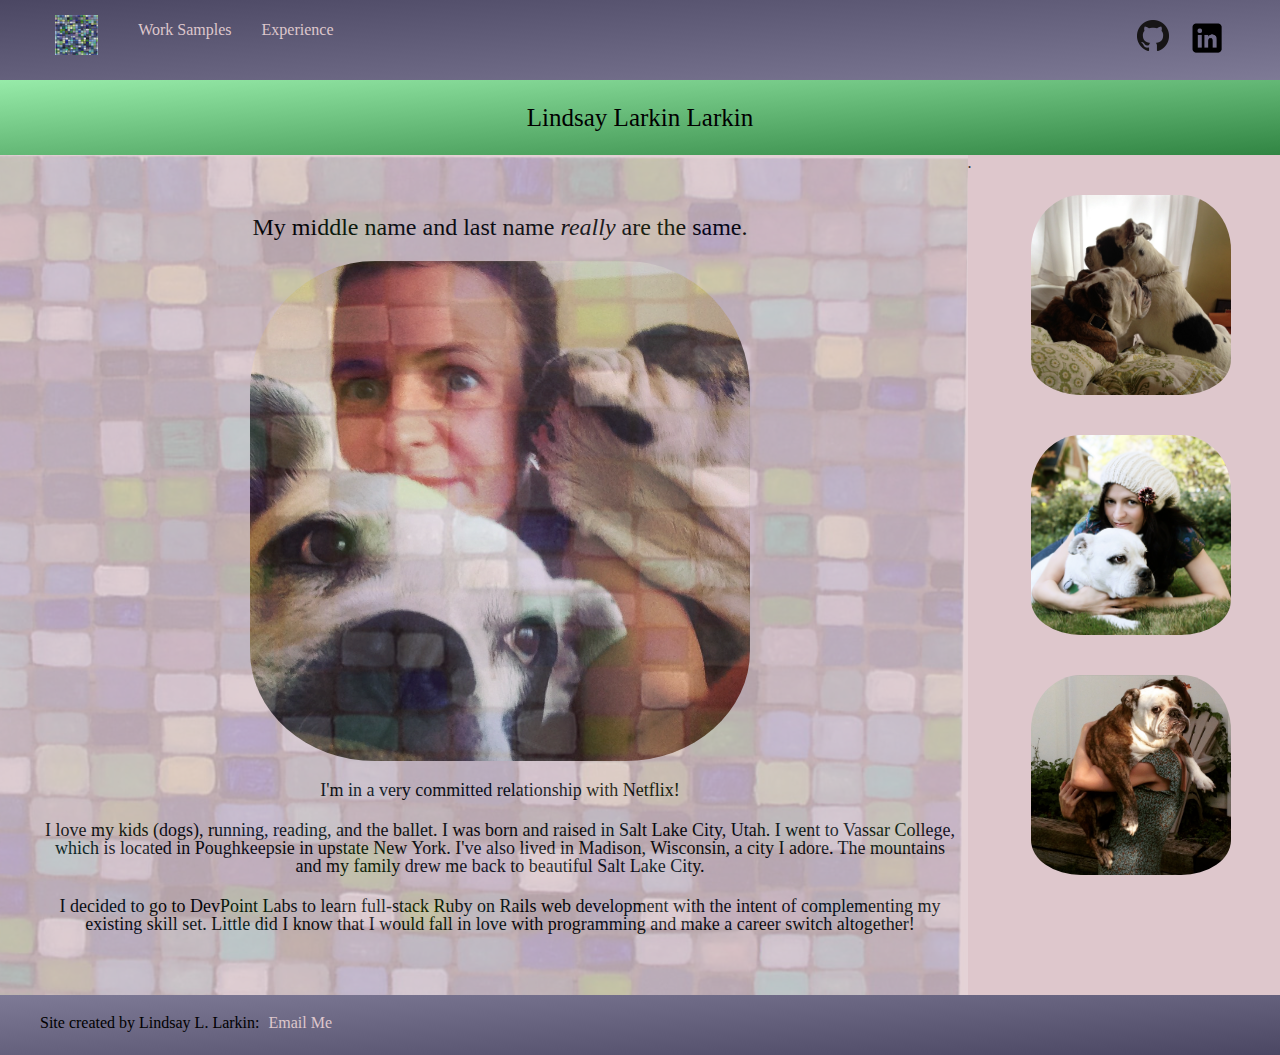
<file: index.html>
<!DOCTYPE html>
<html lang="en">
  <head>
    <meta charset="utf-8">
    <meta http-equiv="X-UA-Compatible" content="IE=edge">
    <meta name="viewport" content="width=device-width, initial-scale=1">

    <title>Lindsay Larkin Larkin</title>

    <link rel="stylesheet" href="bootstrap-3.3.7-dist/css/bootstrap.min.css">
    <link rel="stylesheet" href="assets/stylesheets/main.css">
  </head>
  <body>
    <nav class="navbar navbar-default">
      <div class="container-fluid">
        <div class="navbar-header">
          <button type="button" class="navbar-toggle" data-toggle="collapse" data-target="#myNavbar">
            <span class="icon-bar"></span>
            <span class="icon-bar"></span>
            <span class="icon-bar"></span>
          </button>
          <a class="navbar-brand" href="index.html">
            <img id="logo-image" src="assets/images/logo.jpg" alt="Lindsay's logo">
          </a>
        </div>
        <div class="collapse navbar-collapse" id="myNavbar">
          <ul class="nav navbar-nav">
            <li><a href="worksamples.html">Work Samples</a></li>
            <li id="experience-link"><a href="experience.html">Experience</a></li>
          </ul>
          <ul class="nav navbar-nav navbar-right">
            <li><a href="https://github.com/lilarkin" target="_blank">
                  <img id="github" src="assets/images/github.png" alt="Lindsay's GitHub" />
                </a>
            </li>
            <li>
              <a href="https://www.linkedin.com/in/lindsaylarkin/" target="_blank">
                <img id="linkedin" src="assets/images/linkedin.png" alt="Lindsay's LinkedIn" />
              </a>
            </li>
          </ul>
        </div>
      </div>
    </nav>
    <section class="green-background section-header row">
      <a id="LLL" href="index.html">
        <h2 class="center grey section-title">Lindsay Larkin Larkin</h2>
      </a>
    </section>

    <div class="row light-background">
      <div class="col-md-9">
        <section class="section-body">
          <div class="section-body-content">
          <h2 class="center home-title">My middle name and last name <i>really</i> are the same.</h2>
          <img id="main-img" src="assets/images/us.jpg" alt="Lindsay, Guy, and Cooper">
          <p class="center">I'm in a very committed relationship with Netflix!</p>
          <p class="center">I love my kids (dogs), running, reading, and the ballet. I was born and raised in Salt Lake City, Utah. I went to Vassar College, which is located in Poughkeepsie in upstate New York. I've also lived in Madison, Wisconsin, a city I adore. The mountains and my family drew me back to beautiful Salt Lake City.</p>
          <p class="center bottom-margin">I decided to go to DevPoint Labs to learn full-stack Ruby on Rails web development with the intent of complementing my existing skill set. Little did I know that I would fall in love with programming and make a career switch altogether!</p>
          </div>
        </section>
      </div>
.
      <div class="col-md-3">
        <aside class="aside home-aside">
          <img class="aside-img" src="assets/images/GandC.jpg" alt="Guy and Cooper">
          <img class="aside-img" src="assets/images/LandG.jpg" alt="Lindsay and Cooper">
          <img class="aside-img" src="assets/images/LandC.jpg" alt="Lindsay and Cooper">
        </aside> 
      </div>
    </div>

    <div class="container">
      <footer class="footer">
        <h5 id="email">Site created by Lindsay L. Larkin: 
          <a id="email-text" href="mailto:lilarkin@alumn.vassar.edu?subject=I%20Saw%20Your%20Website">
            Email Me
          </a>
        </h5>
      </footer>
      </div>
    </div>

    <script src="assets/javascript/jquery.min.js"></script>
    <script src="bootstrap-3.3.7-dist/js/bootstrap.min.js"></script>
    <script src="assets/javascript/custom.js"></script>
  </body>
</html>
</file>
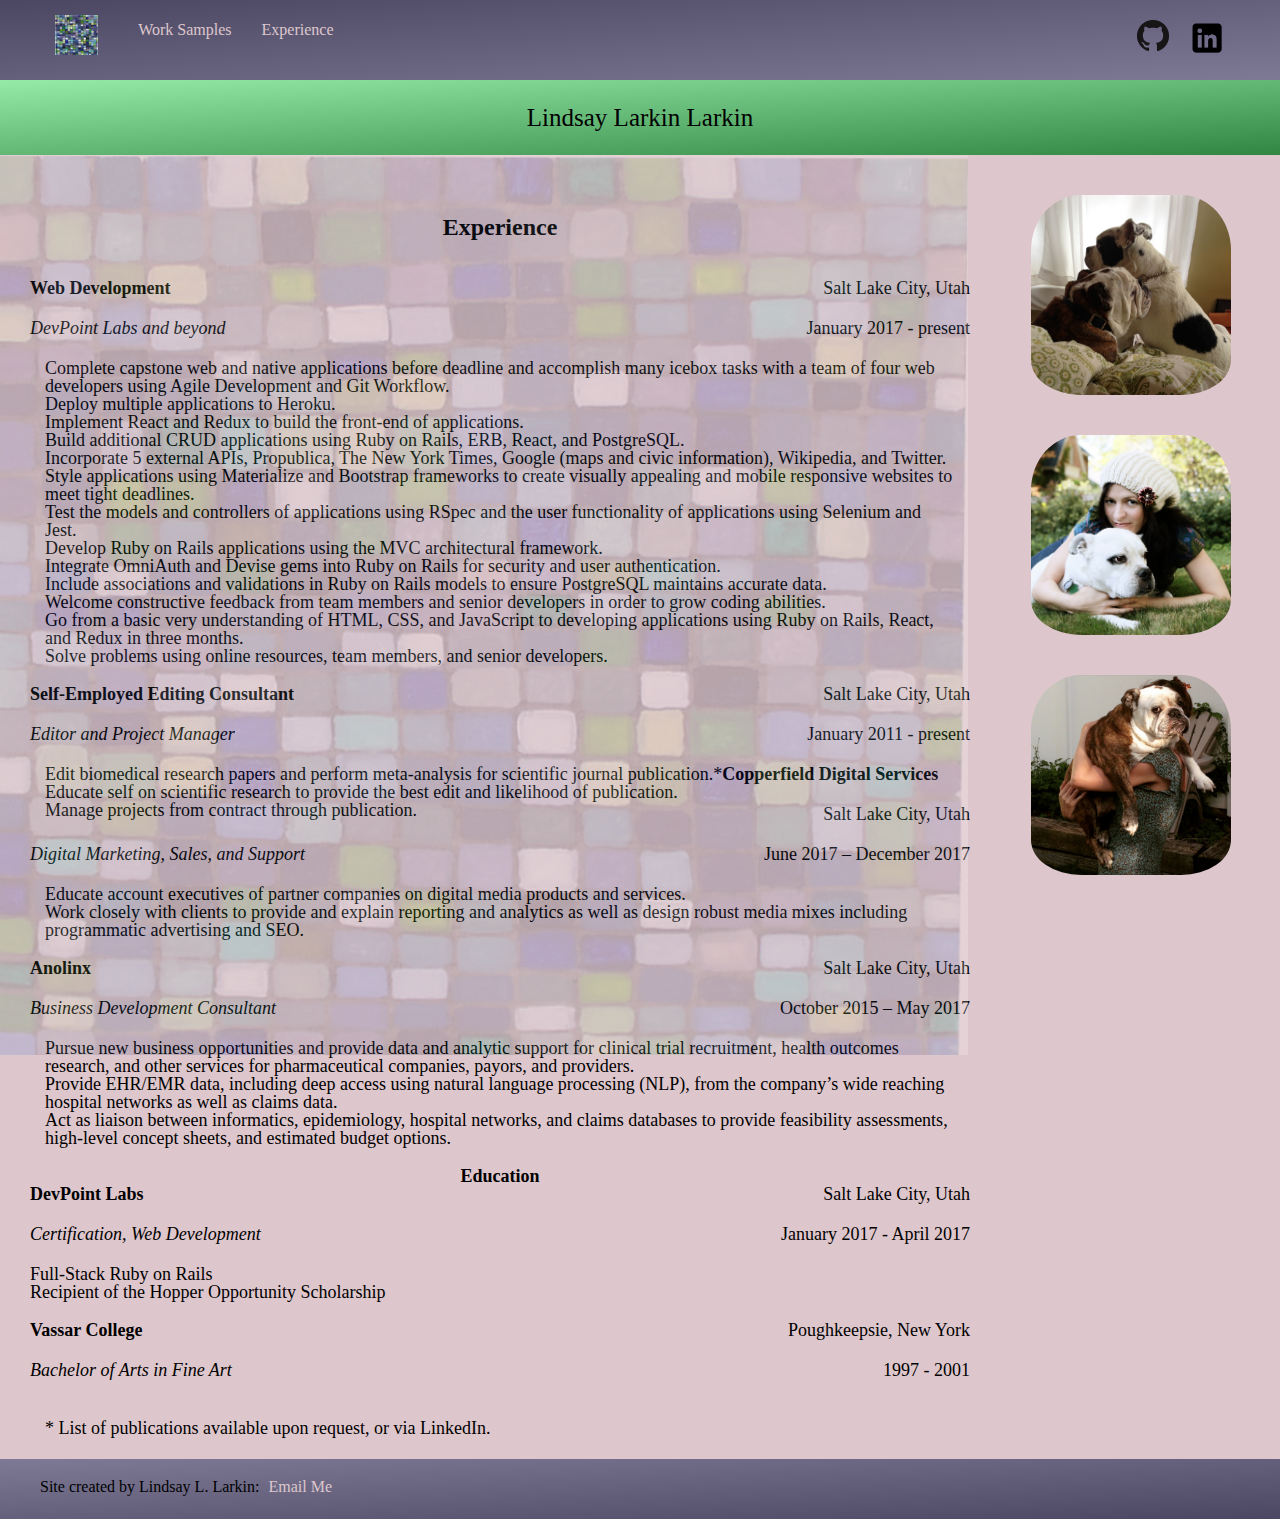
<file: experience.html>
<!DOCTYPE html>
<html lang="en">
  <head>
    <meta charset="utf-8">
    <meta http-equiv="X-UA-Compatible" content="IE=edge">
    <meta name="viewport" content="width=device-width, initial-scale=1">

    <title>Experience</title>

    <link rel="stylesheet" href="bootstrap-3.3.7-dist/css/bootstrap.min.css">
    <link rel="stylesheet" href="assets/stylesheets/main.css">
  </head>
  <body>
    <nav class="navbar navbar-default">
      <div class="container-fluid">
        <div class="navbar-header">
          <button type="button" class="navbar-toggle" data-toggle="collapse" data-target="#myNavbar">
            <span class="icon-bar"></span>
            <span class="icon-bar"></span>
            <span class="icon-bar"></span>
          </button>
          <a class="navbar-brand" href="index.html">
            <img id="logo-image" src="assets/images/logo.jpg" alt="Lindsay's logo">
          </a>
        </div>
        <div class="collapse navbar-collapse" id="myNavbar">
          <ul class="nav navbar-nav">
            <li><a href="worksamples.html">Work Samples</a></li>
            <li id="experience-link"><a href="experience.html">Experience</a></li>
          </ul>
          <ul class="nav navbar-nav navbar-right">
            <li><a href="https://github.com/lilarkin" target="_blank">
                  <img id="github" src="assets/images/github.png" alt="Lindsay's GitHub" />
                </a>
            </li>
            <li>
              <a href="https://www.linkedin.com/in/lindsaylarkin/" target="_blank">
                <img id="linkedin" src="assets/images/linkedin.png" alt="Lindsay's LinkedIn" />
              </a>
            </li>
          </ul>
        </div>
      </div>
    </nav>
    <div class="row">
      <section class="green-background section-header">
        <a id="LLL" href="index.html">
          <h2 class="center grey section-title">Lindsay Larkin Larkin</h2>
        </a>
      </section>
    </div>

    <div class="row light-background">
      <div class="col-md-9">
        <section class="section-body">
          <div class="section-body-content">
          <h2 class="center"><strong>Experience</strong></h2>
          <br/>

          <div class="row">
            <h3 class="title"><strong>Web Development</strong></h3>
            <h3 class="location">Salt Lake City, Utah</h3>
          </div>
          <div class="row">
            <h3 class="description"><i>DevPoint Labs and beyond</i></h3>
            <h3 class="date">January 2017 - present</h3>
          </div>

          <ul class="list">
            <li>Complete capstone web and native applications before deadline and accomplish many icebox tasks with a team of four web developers using Agile Development and Git Workflow.</li>
            <li>Deploy multiple applications to Heroku.</li>
            <li>Implement React and Redux to build the front-end of applications.</li>
            <li>Build additional CRUD applications using Ruby on Rails, ERB, React, and PostgreSQL.</li>
            <li>Incorporate 5 external APIs, Propublica, The New York Times, Google (maps and civic information), Wikipedia, and Twitter.</li>
            <li>Style applications using Materialize and Bootstrap frameworks to create visually appealing and mobile responsive websites to meet tight deadlines.</li>
            <li>Test the models and controllers of applications using RSpec and the user functionality of applications using Selenium and Jest.</li>
            <li>Develop Ruby on Rails applications using the MVC architectural framework.</li>
            <li>Integrate OmniAuth and Devise gems into Ruby on Rails for security and user authentication.</li>
            <li>Include associations and validations in Ruby on Rails models to ensure PostgreSQL maintains accurate data.</li>
            <li>Welcome constructive feedback from team members and senior developers in order to grow coding abilities.</li>
            <li>Go from a basic very understanding of HTML, CSS, and JavaScript to developing applications using Ruby on Rails, React, and Redux in three months.</li>
            <li>Solve problems using online resources, team members, and senior developers.</li>
          </ul>

          <div class="row">
            <h3 class="title"><strong>Self-Employed Editing Consultant</strong></h3>
            <h3 class="location">Salt Lake City, Utah</h3>
          </div>
          <div class="row">
            <h3 class="description"><i>Editor and Project Manager</i></h3>
            <h3 class="date">January 2011 - present</h3>
          </div>

          <ul class="list">
            <li>Edit biomedical research papers and perform meta-analysis for scientific journal publication.*</li>
            <li>Educate self on scientific research to provide the best edit and likelihood of publication.</li>
            <li>Manage projects from contract through publication.</li>
          </ul>
          
          <div class="row">
            <h3 class="title"><strong>Copperfield Digital Services</strong></h4>
            <h3 class="location">Salt Lake City, Utah</h3>
          </div>
          <div class="row">
            <h3 class="description"><i>Digital Marketing, Sales, and Support</i></h3>
            <h3 class="location">June 2017 – December 2017</h3>
          </div>

          <ul class="list">
            <li>Educate account executives of partner companies on digital media products and services.</li>
            <li>Work closely with clients to provide and explain reporting and analytics as well as design robust media mixes including programmatic advertising and SEO.</li>
          </ul>

          <div class="row">
            <h3 class="title"><strong>Anolinx</strong></h3>
            <h3 class="location">Salt Lake City, Utah</h3>
          </div>
          <div class="row">
            <h3 class= "description"><i>Business Development Consultant</i></h3>
            <h3 class="date">October 2015 – May 2017</h3>
          </div>

          <ul class="list">
            <li>Pursue new business opportunities and provide data and analytic support for clinical trial recruitment, health outcomes research, and other services for pharmaceutical companies, payors, and providers.
            <li>Provide EHR/EMR data, including deep access using natural language processing (NLP), from the company’s wide reaching hospital networks as well as claims data.</li>
            <li>Act as liaison between informatics, epidemiology, hospital networks, and claims databases to provide feasibility assessments, high-level concept sheets, and estimated budget options.</li>
          </ul>

          <br/>

          <h5 class="center education"><strong>Education</strong><h5>
          
          <div class="row">
            <h3 class="school"><strong>DevPoint Labs</strong></h3>
            <h3 class="location">Salt Lake City, Utah</h3>
          </div> 
          <div class="row"> 
            <h3 class="date">January 2017 - April 2017</h3>
            <h3 class="description"><i>Certification, Web Development</i></h3>
          </div>
          <div class="row ed-list">
            <ul class="list">
              <li>Full-Stack Ruby on Rails</li>
              <li>Recipient of the Hopper Opportunity Scholarship</li>
            </ul>
          </div>

          <div class="row">
            <h3 class="school"><strong>Vassar College</strong></h3>
            <h3 class="location">Poughkeepsie, New York</h3>
          </div>  
          <div class="row">           
            <h3 class="date">1997 - 2001</h3>
            <h3 class="description"><i>Bachelor of Arts in Fine Art</i></h3>
          </div>

          </br>

          <h3 class="bottom-margin footnote">* List of publications available upon request, or via LinkedIn.</h3>
          </div>
        </section>
      </div>

      <div class="col-md-3">
        <aside class="aside">
          <img class="aside-img" src="assets/images/GandC.jpg" alt="Guy and Cooper">
          <img class="aside-img" src="assets/images/LandG.jpg" alt="Lindsay and Cooper">
          <img class="aside-img" src="assets/images/LandC.jpg" alt="Lindsay and Cooper">
        </aside> 
      </div>
    </div>

    <div class="container">
      <footer class="footer">
          <h5 id="email">Site created by Lindsay L. Larkin: 
            <a id="email-text" href="mailto:lilarkin@alumn.vassar.edu?subject=I%20Saw%20Your%20Website">
              Email Me
            </a>
      </footer>
    </div>

    <script src="assets/javascript/jquery.min.js"></script>
    <script src="bootstrap-3.3.7-dist/js/bootstrap.min.js"></script>
    <script src="assets/javascript/custom.js"></script>
    
  </body>
</html>
</file>
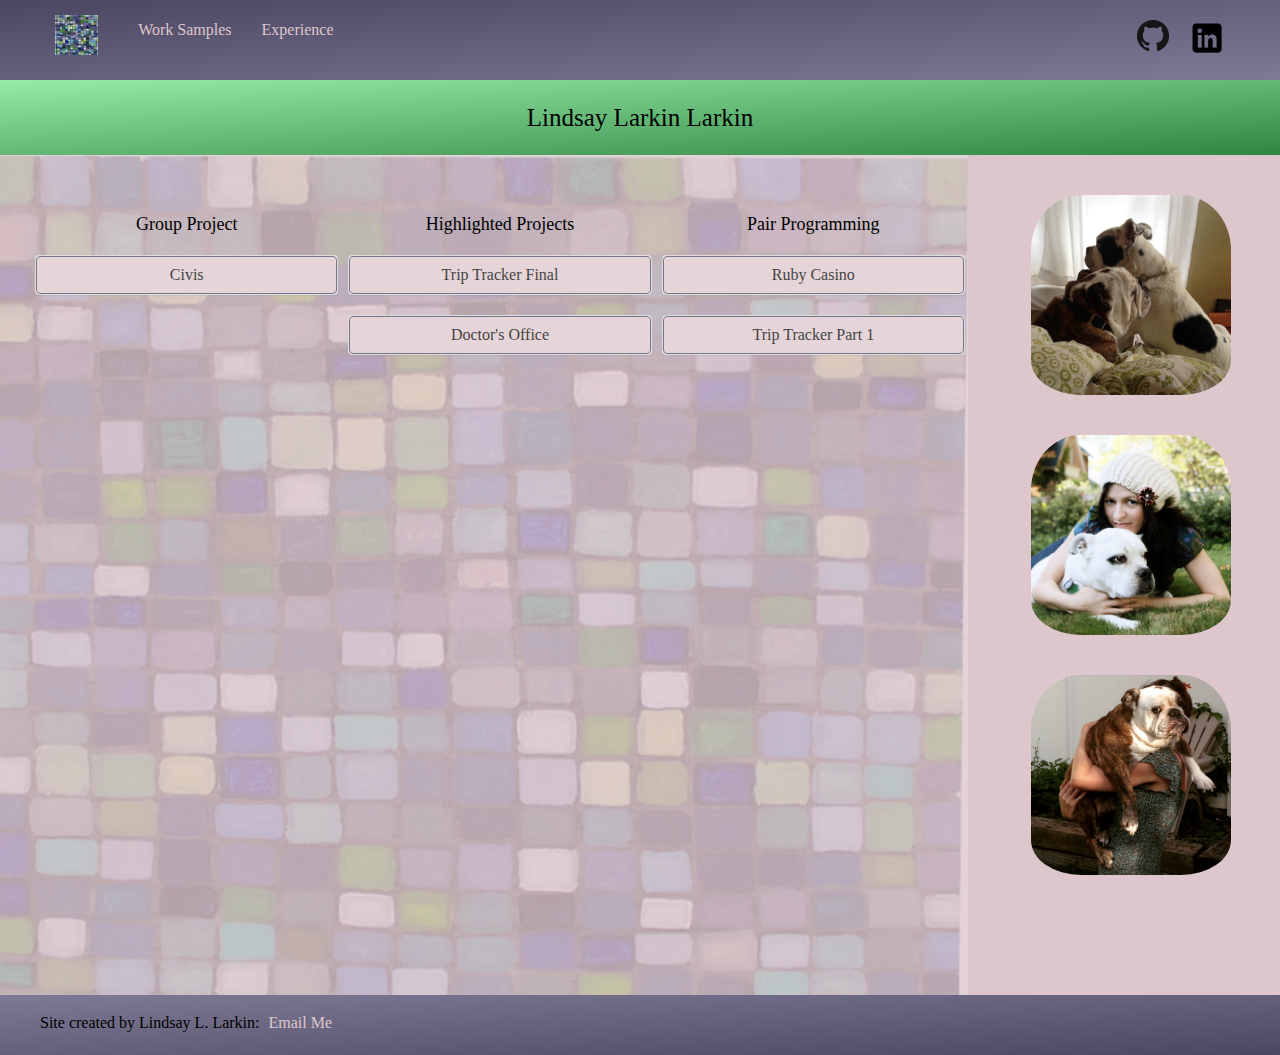
<file: worksamples.html>
<!DOCTYPE html>
<html lang="en">
  <head>
    <meta charset="utf-8">
    <meta http-equiv="X-UA-Compatible" content="IE=edge">
    <meta name="viewport" content="width=device-width, initial-scale=1">

    <title>Work Samples</title>

    <link rel="stylesheet" href="bootstrap-3.3.7-dist/css/bootstrap.min.css">
    <link rel="stylesheet" href="assets/stylesheets/main.css">
  </head>
  <body>
    <nav class="navbar navbar-default">
      <div class="container-fluid">
        <div class="navbar-header">
          <button type="button" class="navbar-toggle" data-toggle="collapse" data-target="#myNavbar">
            <span class="icon-bar"></span>
            <span class="icon-bar"></span>
            <span class="icon-bar"></span>
          </button>
          <a class="navbar-brand" href="index.html">
            <img id="logo-image" src="assets/images/logo.jpg" alt="Lindsay's logo">
          </a>
        </div>
        <div class="collapse navbar-collapse" id="myNavbar">
          <ul class="nav navbar-nav">
            <li><a href="worksamples.html">Work Samples</a></li>
            <li id="experience-link"><a href="experience.html">Experience</a></li>
          </ul>
          <ul class="nav navbar-nav navbar-right">
            <li><a href="https://github.com/lilarkin" target="_blank">
                  <img id="github" src="assets/images/github.png" alt="Lindsay's GitHub" />
                </a>
            </li>
            <li>
              <a href="https://www.linkedin.com/in/lindsaylarkin/" target="_blank">
                <img id="linkedin" src="assets/images/linkedin.png" alt="Lindsay's LinkedIn" />
              </a>
            </li>
          </ul>
        </div>
      </div>
    </nav>
    <div class="green-background section-header">
      <a id="LLL" href="index.html">
        <h2 class="center grey section-title">Lindsay Larkin Larkin</h2>
      </a>
    </div>
    
    <div class="row light-background">
      <div class="col-md-9">
        <section class="section-body">
          <div class="section-body-content">
         
            <div class="row">

              <div class="col-md-4 col-xs-12">
                <h3 class="center">Group Project</h3>
                  <div class="panel-group">
                    <div class="panel panel-default">
                      <div class="panel-heading">
                        <h4 class="panel-title center">
                          <a data-toggle="collapse" href="#collapse1">
                            Civis
                          </a>
                        </h4>
                      </div>
                      <div id="collapse1" class="panel-collapse collapse">
                        <div class="panel-body">
                        A web and Native application allowing users access to legislators including House Representative by congressional district using anaddress form or geolocation. User can access individual legislator’s contact info, bio, and recent news articles. Some of my specific roles include:
                          <ul class="ws-list">
                            <li>Write API Users controller spec testing.</li>
                            <li>Bring in Wikipedia API gem to extract legislators’ biographies. Create custom rake task that ensures bio belongs to legislator to avoid duplicate names and handle edge cases.</li>
                            <li>Work in all areas of app and write ReactJS components and Jest testing.</li>
                          </ul>
                          <strong>Technologies Used:</strong> Ruby, Ruby on Rails, ReactJS, Redux, Rspec, Devise, Materialize.
                          <strong>Incorporate 5 APIs:</strong> Propublica, New York Times, Wikipedia, Google (maps and civic info), Twitter
                        </div>
                        <div class="panel-footer">
                          <a href='https://civis.herokuapp.com/' target="_blank">
                            Civis Heroku
                          </a>
                          <br />
                          <a href='https://github.com/lilarkin/civis' target="_blank">
                            Civis GitHub
                          </a>
                        </div>
                      </div>
                    </div>
                  </div>
                </div>

                <div class="col-md-4 col-xs-12">
                  <h3 class="center">Highlighted Projects</h3>
                  <div class="panel-group">
                    <div class="panel panel-default">
                      <div class="panel-heading">
                        <h4 class="panel-title center">
                          <a data-toggle="collapse" href="#collapse2">
                            Trip Tracker Final
                          </a>
                        </h4>
                      </div>
                      <div id="collapse2" class="panel-collapse collapse">
                        <div class="panel-body">
                        Trip Tracker is a web application that allows a user to create a list of trips and locations within those trips. It includes user authentication with devise. Some of my specific roles include:
                        <ul class="ws-list">
                          <li>Implement user login via Facebook using the Omniauth gem.</li>
                          <li>Allow user to create and send mailers using the letter_opener gem.</li>
                        </ul>
                          <strong>Technologies Used:</strong> Ruby, Ruby on Rails, HTML, CSS, Omniauth, Devise, Materialize. 
                        </div>
                        <div class="panel-footer">
                          <a href='https://trip-tracker-mail-options.herokuapp.com/' target="_blank">
                            Trip Tracker Heroku
                          </a>
                          <br />
                          <a href='https://github.com/lilarkin/trip_tracker' target="_blank">
                            Trip Tracker GitHub
                          </a>
                        </div>
                      </div>
                    </div>
                  </div>
                  <div class="panel-group">
                  <div class="panel panel-default">
                    <div class="panel-heading">
                      <h4 class="panel-title center">
                        <a data-toggle="collapse" href="#collapse4">
                          Doctor's Office
                        </a>
                      </h4>
                    </div>
                    <div id="collapse4" class="panel-collapse collapse">
                      <div class="panel-body">
                      Rails-dr-office is a web application that applies has_many :through associations. I architected and created this project from start to finish.
                      <strong>Technologies Used:</strong> Ruby, Ruby on Rails, HTML, CSS, Materialize.
                      </div>
                      <div class="panel-footer">
                        <a href='https://doctor-patient-appointment.herokuapp.com/' target="_blank">
                          Doctor's Office Heroku
                        </a>
                        <br />
                        <a href='https://github.com/lilarkin/rails-dr-office' target="_blank">
                          Dr. Office GitHub
                        </a>
                      </div>
                    </div>
                  </div>
                </div>
              </div>

              <div class="col-md-4 col-xs-12">
                <h3 class="center">Pair Programming</h3>
                <div class="panel-group">
                  <div class="panel panel-default">
                    <div class="panel-heading">
                      <h4 class="panel-title center">
                        <a data-toggle="collapse" href="#collapse3">
                          Ruby Casino
                        </a>
                      </h4>
                    </div>
                    <div id="collapse3" class="panel-collapse collapse">
                      <div class="panel-body">
                      Ruby casino is a Ruby script that is run from the terminal. A player can play slots, high-low, blackjack, and craps and must quite when they run out of money. Most of this script was pair created with pair programming. My specific individual role:
                        <ul class="ws-list">
                          <li>Write the script for the craps game.</li>
                        </ul>
                        <strong>Technologies Used:</strong> Ruby 
                      </div>
                      <div class="panel-footer">
                        <a href='https://github.com/lilarkin/ruby-casino' target="_blank">
                          Ruby Casino GitHub
                        </a>
                      </div>
                    </div>
                  </div>
                </div>
                <div class="panel-group">
                <div class="panel panel-default">
                  <div class="panel-heading">
                    <h4 class="panel-title center">
                      <a data-toggle="collapse" href="#collapse5">
                        Trip Tracker Part 1
                      </a>
                    </h4>
                  </div>
                  <div id="collapse5" class="panel-collapse collapse">
                    <div class="panel-body">
                    Trip Tracker is a web application that allows a user to create a list of trips and locations within those trips. It includes user authentication with devise. Some of my specific roles include:
                        <ul class="ws-list">
                          <li>Implement user authentication using the Devise gem.</li>
                          <li>Architect model associations.</li>
                        </ul>
                      <strong>Technologies Used:</strong> Ruby, Ruby on Rails, HTML, CSS, Devise, Materialize.
                    </div>
                    <div class="panel-footer">
                      <a href='https://github.com/lilarkin/rails-trip-tracker' target="_blank">
                        Trip Tracker Part 1 GitHub
                      </a>
                    </div>
                  </div>
                </div>
              </div>
            </div>

          </div>
        </section>
      </div>

      <div class="col-md-3">
        <aside class="aside">
          <img class="aside-img" src="assets/images/GandC.jpg" alt="Guy and Cooper">
          <img class="aside-img" src="assets/images/LandG.jpg" alt="Lindsay and Cooper">
          <img class="aside-img" src="assets/images/LandC.jpg" alt="Lindsay and Cooper">
        </aside> 
      </div>
    </div>

    <div class="container">
      <footer class="footer">
          <h5 id="email">Site created by Lindsay L. Larkin: 
            <a id="email-text" href="mailto:lilarkin@alumn.vassar.edu?subject=I%20Saw%20Your%20Website">
              Email Me
            </a>
          </h5>
      </footer>
      </div>
    </div>

    <script src="assets/javascript/jquery.min.js"></script>
    <script src="bootstrap-3.3.7-dist/js/bootstrap.min.js"></script>
    <script src="assets/javascript/custom.js"></script>
    
  </body>
</html>
</file>
<file: assets/stylesheets/main.css>
/* http://meyerweb.com/eric/tools/css/reset/
   v2.0 | 20110126
   License: none (public domain)
*/

html, body, div, span, applet, object, iframe,
h1, h2, h3, h4, h5, h6, p, blockquote, pre,
a, abbr, acronym, address, big, cite, code,
del, dfn, em, img, ins, kbd, q, s, samp,
small, strike, strong, sub, sup, tt, var,
b, u, i, center,
dl, dt, dd, ol, ul, li,
fieldset, form, label, legend,
table, caption, tbody, tfoot, thead, tr, th, td,
article, aside, canvas, details, embed,
figure, figcaption, footer, header, hgroup,
menu, nav, output, ruby, section, summary,
time, mark, audio, video {
	margin: 0;
	padding: 0;
	font-size: 100%;
	font: inherit;
	vertical-align: baseline;
}
/* HTML5 display-role reset for older browsers */
article, aside, details, figcaption, figure,
footer, header, hgroup, menu, nav, section {
	display: block;
}
body {
	line-height: 1;
}
ol, ul {
	list-style: none;
}
blockquote, q {
	quotes: none;
}
blockquote:before, blockquote:after,
q:before, q:after {
	content: '';
	content: none;
}
table {
	border-collapse: collapse;
	border-spacing: 0;
}

/*
  ========================================
  Grid
  ========================================
*/

*,
*:before,
*:after {
  -webkit-box-sizing: border-box;
     -moz-box-sizing: border-box;
          box-sizing: border-box;
}


/*
  ========================================
  Typography
  ========================================
*/

h1, h2, h3, p {
  margin-bottom: 22px;
	opacity: 1;
}

body, html, .h1, .h2, .h3, .h4, .h5, .h6, h1, h2, h3, h4, h5, h6 {
	font-family: "Times New Roman", serif !important;
	
}

strong {
	font-weight: bold;
}

em, i {
	font-style: italic;
}

/*
  ========================================
  All Pages
  ========================================
*/

/*body::before {
	background: none;
	position: relative;
	margin-bottom: 60px;
}*/

.section-body::before {
	content: "";
	position: absolute;
	top: 0; right: 0;
	bottom: 0; left: 0;
	background: url("../images/logo.jpg") top center;
	background-size: cover;
	opacity: 0.2;
	height: 100vh;
}

html {
  position: relative;
  min-height: 100%;
}

.center {
	text-align: center;
}

.container {
		padding-right: 0; 
		padding-left: 0; 
		margin-right: 0; 
		margin-left: 0; 
}

.col-lg-1, .col-lg-10, .col-lg-11, .col-lg-12, .col-lg-2, .col-lg-3, .col-lg-4, .col-lg-5, .col-lg-6, .col-lg-7, .col-lg-8, .col-lg-9, .col-md-1, .col-md-10, .col-md-11, .col-md-12, .col-md-2, .col-md-3, .col-md-4, .col-md-5, .col-md-6, .col-md-7, .col-md-8, .col-md-9, .col-sm-1, .col-sm-10, .col-sm-11, .col-sm-12, .col-sm-2, .col-sm-3, .col-sm-4, .col-sm-5, .col-sm-6, .col-sm-7, .col-sm-8, .col-sm-9, .col-xs-1, .col-xs-10, .col-xs-11, .col-xs-12, .col-xs-2, .col-xs-3, .col-xs-4, .col-xs-5, .col-xs-6, .col-xs-7, .col-xs-8, .col-xs- {
	padding: 0;
	margin-bottom: 0;
}

/*
  ========================================
  Header
  ========================================
*/

.green-background {
  background: #318543;
	color: black !important;
	background: linear-gradient(to right bottom, #97EBA9, 	#318543);
}

.section-header {
	padding: 25px 0;
	margin: 0;
}

.section-title {
	font-size: 25px;
	padding: 0;
	margin: 0;
}

#LLL {
	color:black;
}

#LLL:hover{
	color: #DEC7CC !important;
	text-decoration: none;
}

/*
  ========================================
  Navbar
  ========================================
*/

.navbar {
  background-color: #4B4763;
	background: linear-gradient(to right bottom, #4B4763, #7E7A96);
	color: #656158;
  border: none;
	height: 80px;
	border-radius: 0px;
	margin-bottom: 0px;
}


.navbar-default .navbar-nav > li > a {
  color: #DEC7CC;
  display: inline;
	margin: 20px auto;
}

.navbar-default .navbar-collapse, .navbar-default .navbar-form {
    border: none;
}

#logo-image {
	height: 40px;
	margin-left: 40px;
}

.nav {
	text-align: center;
}

.navbar-nav {
  margin: 20px auto;
}

.nav li, .nav a {
	display: inline;
	color: white;
	text-decoration: none;
	padding: 0 10px;
}

.navbar-toggle {
	background-color: #DEC7CC;
}

#linkedin {
	height: 36px;
}

#github {
	margin-right: -30px;
}

#experience-link {
	margin-left: -20px;
}

/*
  ========================================
  Aside
  ========================================
*/

.aside {
	height: 100vh;
	min-height: 100% !important;
	padding-top: 20px;
}

.aside img {
	display: block;
	margin: 0 auto;
	margin-top: 20px;
	padding-bottom: 20px;
	width: 200px;
	border-radius: 25%;
}

.light-background {
	background-color: #DEC7CC;
}

/*
  ========================================
  Section Body
  ========================================
*/

.section-body {
	padding: 60px;
	color:black;
	font-size: 18px;
}

.section-body h2 {
	text-align: center;
	color: darken(#605C54, 20%);
	font-size: 24px;
}

/*
  ========================================
  Footer
  ========================================
*/

footer {
	width: 100%;
	background: #4B4763;
	background: linear-gradient(to right bottom, #7E7A96, #4B4763);
	bottom: 0;
	left: 0;
}

footer-text {
	display: inline-block;
	margin-left: 20px;
}

#email {
	margin: 20px 40px 0 40px;
	color: black;
}

#email-text {
	color: #DEC7CC;
	margin-left: 5px
}

#email-text:hover {
	color: #4C483F !important;
	text-decoration: none;
}

.footer {
  position: absolute;
  bottom: 0;
  width: 100%;
  height: 60px;
  background-color: #f5f5f5;
}

/*
  ========================================
  Work Samples Page
  ========================================
*/

.panel-title:hover {
	color: #318543;
}

.panel-default>.panel-heading {
	color: black;
	border: #4B4763 solid 1px;
	border-radius: 4px;
	background-color: #DEC7CC;
	opacity: 0.75;
}

.panel-group {
	margin-right: 5px;
	margin-left: 5px;
}

.panel-title>a {
	text-decoration: none;
}

/*
  ========================================
  Experience Page
  ========================================
*/

.title, .description, .list, .school {
	float: left;
}

.location, .date {
	float: right;
}

ul {
	margin-bottom: 20px;
}

/*why in the fucking fuck is this displaying vassar as having a before????*/
.row::before {
	display: none;
}


/*
  ========================================
  Home Page
  ========================================
*/

#main-img {
	display: block;
	margin: 0 auto;
	margin-top: 20px;
	padding-bottom: 20px;
	width: 500px;
	border-radius: 25%;
	opacity: 1.0 !important;
}

@media only screen and (max-width: 585px) {
  #main-img {
  	width: 300px;
  }
}

@media only screen and (max-width: 325px) {
  #main-img {
  	width: 200px;
  }
}

.last-p {
	margin-bottom: 60px;
}

.home-aside {
	margin-top: -16px;
}
</file>
